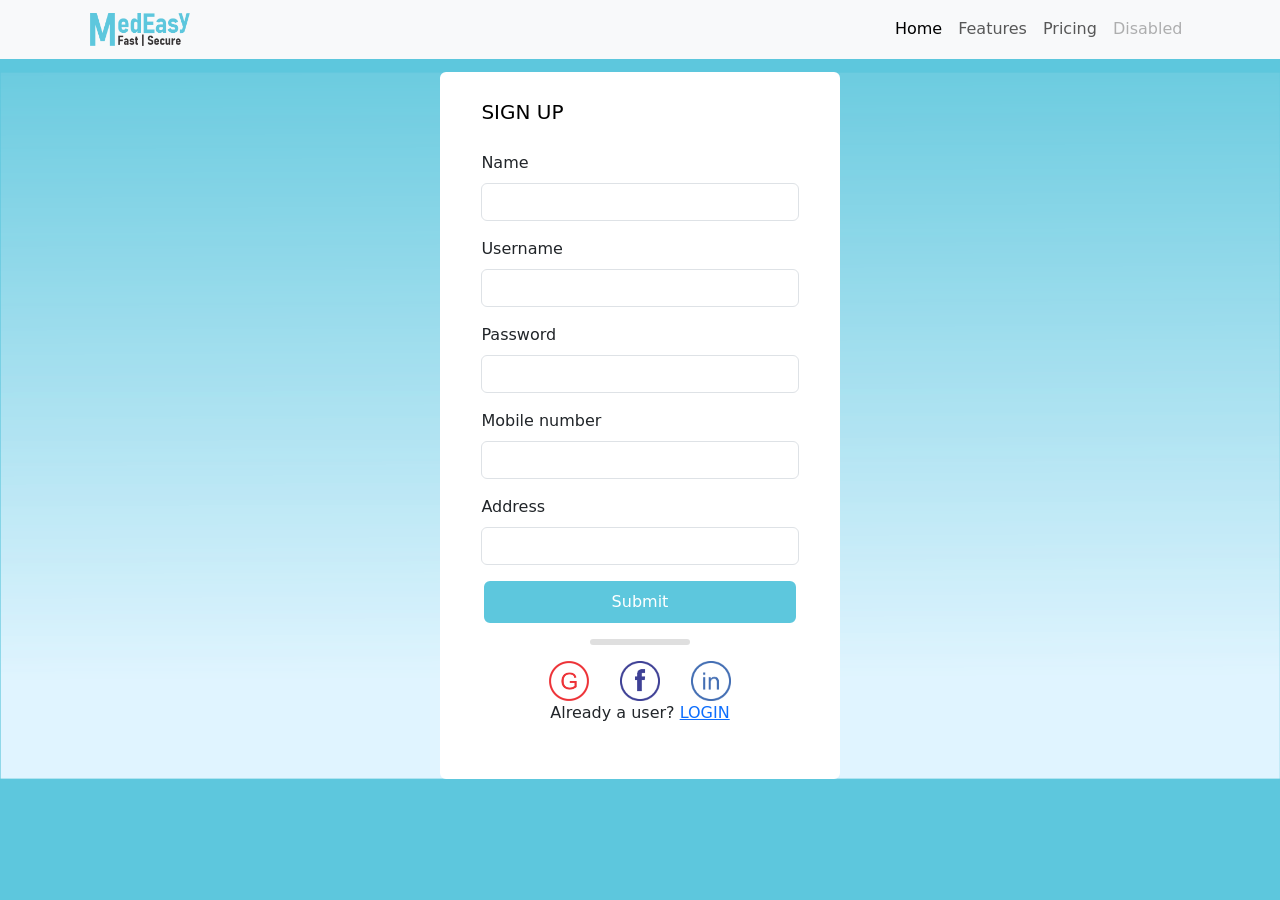
<file: public/htmls/index.html>
<!DOCTYPE html>
<html lang="en">
<head>
    <meta charset="UTF-8">
    <meta http-equiv="X-UA-Compatible" content="IE=edge">
    <meta name="viewport" content="width=device-width, initial-scale=1.0">
    <title>Sign Up</title>

    <!-- Bootstrap Link -->
    <link
      href="https://cdn.jsdelivr.net/npm/bootstrap@5.2.2/dist/css/bootstrap.min.css"
      rel="stylesheet"
      integrity="sha384-Zenh87qX5JnK2Jl0vWa8Ck2rdkQ2Bzep5IDxbcnCeuOxjzrPF/et3URy9Bv1WTRi"
      crossorigin="anonymous"
    />
    <script
      src="https://cdn.jsdelivr.net/npm/bootstrap@5.2.2/dist/js/bootstrap.bundle.min.js"
      integrity="sha384-OERcA2EqjJCMA+/3y+gxIOqMEjwtxJY7qPCqsdltbNJuaOe923+mo//f6V8Qbsw3"
      crossorigin="anonymous"
    ></script>

    <!-- CSS link -->
    <link rel="stylesheet" href="../css/style.css" />

    <!-- fonts -->
    <link rel="preconnect" href="https://fonts.googleapis.com" />
    <link rel="preconnect" href="https://fonts.gstatic.com" crossorigin />
    <link
      href="https://fonts.googleapis.com/css2?family=Oswald:wght@600&display=swap"
      rel="stylesheet"
    />
</head>
<body style="background-color: rgb(93, 199, 221);">
     <!-- Bootstrap Navbar -->
     <nav class="navbar navbar-expand-lg bg-light">
        <div class="container-fluid">
          <a class="navbar-brand" href="http://localhost:8000/"
            ><img src="../img/Logo.png" alt="MedEasy Logo" width="100px"
          /></a>
          <button
            class="navbar-toggler"
            type="button"
            data-bs-toggle="collapse"
            data-bs-target="#navbarNavAltMarkup"
            aria-controls="navbarNavAltMarkup"
            aria-expanded="false"
            aria-label="Toggle navigation"
          >
            <span class="navbar-toggler-icon"></span>
          </button>
          <div class="collapse navbar-collapse" id="navbarNavAltMarkup">
            <div class="navbar-nav ms-auto">
              <a class="nav-link active" aria-current="page" href="#">Home</a>
              <a class="nav-link" href="#">Features</a>
              <a class="nav-link" href="#">Pricing</a>
              <a class="nav-link disabled">Disabled</a>
            </div>
          </div>
        </div>
      </nav>
      
      <div class="sec2BG">
        
      <div class="login rounded" style="margin-top: 1%;" id="form">
        <form method="post" action="/SignUp">
          <h5 style="padding-bottom: 6%; color: black">SIGN UP</h5>
          <div class="mb-3">
              <label for="exampleInputEmail1" class="form-label"
                >Name</label
              >
              <input
                type="text"
                class="form-control"
                id="exampleInputEmail1"
                aria-describedby="emailHelp"
                name="Name"
              />
            </div>
  
          <div class="mb-3">
            <label for="exampleInputEmail1" class="form-label"
              >Username</label
            >
            <input
              type="text"
              class="form-control"
              id="exampleInputEmail1"
              aria-describedby="emailHelp"
              name="Username"
            />
          </div>
          <div class="mb-3">
            <label for="exampleInputPassword1" class="form-label"
              >Password</label
            >
            <input
              type="password"
              class="form-control"
              id="exampleInputPassword1"
              name="Password"
            />
          </div>
          <div class="mb-3">
            <label for="exampleInputEmail1" class="form-label"
              >Mobile number</label
            >
            <input
              type="number"
              class="form-control"
              id="exampleInputEmail1"
              aria-describedby="emailHelp"
              name="Contactno"
            />
          </div>
          <div class="mb-3">
            <label for="exampleInputEmail1" class="form-label"
              >Address</label
            >
            <input
              type="text"
              class="form-control"
              id="exampleInputEmail1"
              aria-describedby="emailHelp"
              name="Address"
            />
          </div>
          <center>
            <button type="submit" class="btn btn-primary" style="width: 312px">
              Submit
            </button>
          </center>
  
          <center>
            <hr class="rounded"/>
            <div class="row" style="padding: 0 20%">
              <div class="col-sm-4">
                <img src="../img/google.png" width="40px" alt="" />
              </div>
              <div class="col-sm-4">
                <img src="../img/facebook.png" width="40px" alt="" />
              </div>
              <div class="col-sm-4">
                <img src="../img/in.png" width="40px" alt="" />
              </div>
            </div>
    
            Already a user? <a href="http://localhost:8000/#form">LOGIN</a>
          </center>
        </form>
      </div>
      </div>

</body>
</html>
</file>
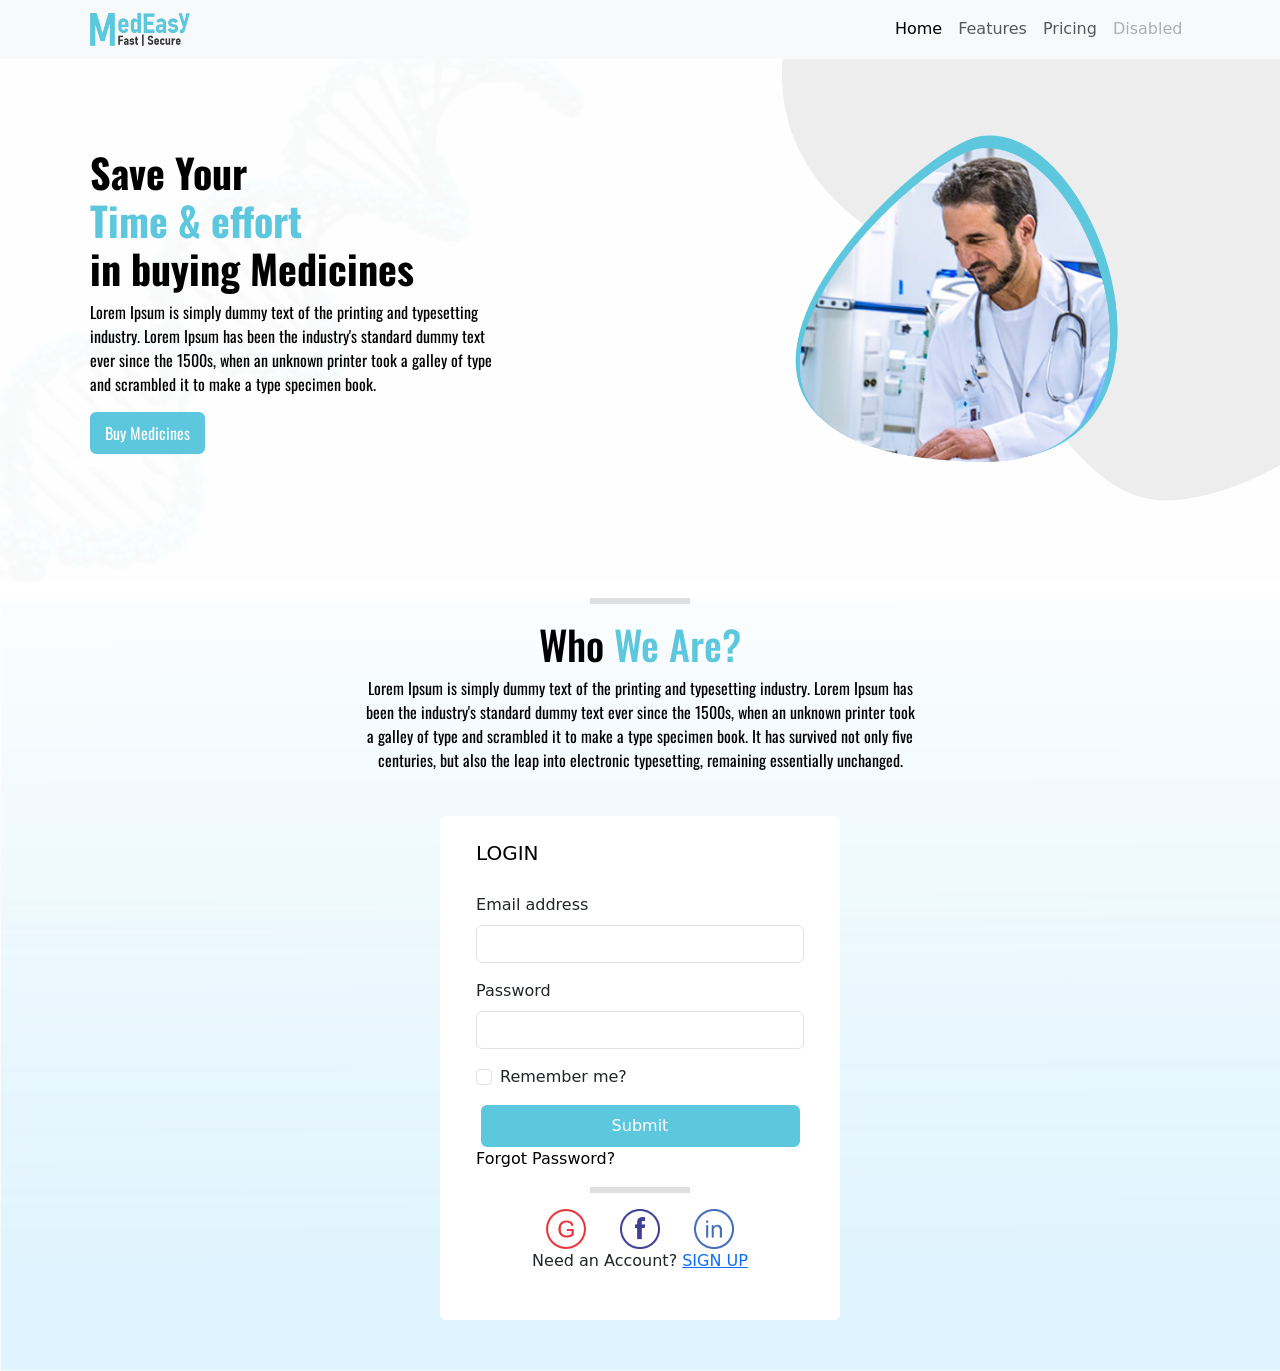
<file: public/htmls/home.html>
<!DOCTYPE html>
<html lang="en">
  <head>
    <meta charset="UTF-8" />
    <meta http-equiv="X-UA-Compatible" content="IE=edge" />
    <meta name="viewport" content="width=device-width, initial-scale=1.0" />
    <title>MedEasy</title>

    <!-- Bootstrap Link -->
    <link
      href="https://cdn.jsdelivr.net/npm/bootstrap@5.2.2/dist/css/bootstrap.min.css"
      rel="stylesheet"
      integrity="sha384-Zenh87qX5JnK2Jl0vWa8Ck2rdkQ2Bzep5IDxbcnCeuOxjzrPF/et3URy9Bv1WTRi"
      crossorigin="anonymous"
    />
    <script
      src="https://cdn.jsdelivr.net/npm/bootstrap@5.2.2/dist/js/bootstrap.bundle.min.js"
      integrity="sha384-OERcA2EqjJCMA+/3y+gxIOqMEjwtxJY7qPCqsdltbNJuaOe923+mo//f6V8Qbsw3"
      crossorigin="anonymous"
    ></script>

    <!-- CSS link -->
    <link rel="stylesheet" href="../css/style.css" />

    <!-- fonts -->
    <link rel="preconnect" href="https://fonts.googleapis.com" />
    <link rel="preconnect" href="https://fonts.gstatic.com" crossorigin />
    <link
      href="https://fonts.googleapis.com/css2?family=Oswald:wght@600&display=swap"
      rel="stylesheet"
    />
  </head>
  <body>
    <!-- Bootstrap Navbar -->
    <nav class="navbar navbar-expand-lg bg-light">
      <div class="container-fluid">
        <a class="navbar-brand" href="http://localhost:8000/"
          ><img src="../img/Logo.png" alt="MedEasy Logo" width="100px"
        /></a>
        <button
          class="navbar-toggler"
          type="button"
          data-bs-toggle="collapse"
          data-bs-target="#navbarNavAltMarkup"
          aria-controls="navbarNavAltMarkup"
          aria-expanded="false"
          aria-label="Toggle navigation"
        >
          <span class="navbar-toggler-icon"></span>
        </button>
        <div class="collapse navbar-collapse" id="navbarNavAltMarkup">
          <div class="navbar-nav ms-auto">
            <a class="nav-link active" aria-current="page" href="#">Home</a>
            <a class="nav-link" href="#">Features</a>
            <a class="nav-link" href="#">Pricing</a>
            <a class="nav-link disabled">Disabled</a>
          </div>
        </div>
      </div>
    </nav>

    <!-- section 1 -->
    <div class="sec1bg sec1text container-fluid">
      <h1 class="fw-bold">
        Save Your
        <br />
        <span style="color: rgb(93, 199, 221)">Time & effort</span>
        <br />
        in buying Medicines
      </h1>
      <p>
        Lorem Ipsum is simply dummy text of the printing and typesetting
        industry. Lorem Ipsum has been the industry's standard dummy text ever
        since the 1500s, when an unknown printer took a galley of type and
        scrambled it to make a type specimen book.
      </p>
      <a href="#form">
      <button class="btn btn-primary">Buy Medicines</button>
      </a>
    </div>

    <div class="sec2BG container-fluid" style="padding-bottom: 4%">
      <center>
        <hr />
        <div class="sec2text">
          <h1>
            Who
            <span style="color: rgb(93, 199, 221)"> We Are?</span>
          </h1>

          <p>
            Lorem Ipsum is simply dummy text of the printing and typesetting
            industry. Lorem Ipsum has been the industry's standard dummy text
            ever since the 1500s, when an unknown printer took a galley of type
            and scrambled it to make a type specimen book. It has survived not
            only five centuries, but also the leap into electronic typesetting,
            remaining essentially unchanged.
          </p>
        </div>
      </center>

      <div class="login rounded" id="form">
        <form method="post" action="/Home">
          <h5 style="padding-bottom: 6%; color: black">LOGIN</h5>
          <div class="mb-3">
            <label for="exampleInputEmail1" class="form-label"
              >Email address</label
            >
            <input
              type="email"
              class="form-control"
              id="exampleInputEmail1"
              aria-describedby="emailHelp"
            />
          </div>
          <div class="mb-3">
            <label for="exampleInputPassword1" class="form-label"
              >Password</label
            >
            <input
              type="password"
              class="form-control"
              id="exampleInputPassword1"
            />
          </div>
          <div class="mb-3 form-check">
            <input
              type="checkbox"
              class="form-check-input"
              id="exampleCheck1"
            />
            <label class="form-check-label" for="exampleCheck1"
              >Remember me?</label
            >
          </div>
          <center>
            <button type="submit" class="btn btn-primary" style="width: 319px">
              Submit
            </button>
          </center>
          <div>
            <a href="#" style="color: black"
              ><label for="pass">Forgot Password?</label></a
            >
          </div>
          <center>
            <hr />
            <div class="row" style="padding: 0 20%">
              <div class="col-sm-4">
                <img src="../img/google.png" width="40px" alt="" />
              </div>
              <div class="col-sm-4">
                <img src="../img/facebook.png" width="40px" alt="" />
              </div>
              <div class="col-sm-4">
                <img src="../img/in.png" width="40px" alt="" />
              </div>
            </div>

            Need an Account? <a href="http://localhost:8000/SignUp">SIGN UP</a>
          </center>
        </form>



      </div>
    </div>
  </body>
</html>
</file>
<file: public/css/style.css>
.sec1bg
{
    background-image: url("../img/Sec1BG.png");
    background-repeat: no-repeat;
    background-size: cover;
}

.container-fluid{
    padding: 0 7%;
}

.sec1text{
    color: black;
    padding-top: 7%;
    padding-right: 60%;
    font-family: 'Oswald', sans-serif;
    padding-bottom: 10%;
}

.btn-primary{
    background-color: rgb(93, 199, 221);
    border: solid rgb(93, 199, 221);
}

.sec2BG{

    background-image: url("../img/sec2BG.png");
    background-repeat: no-repeat;
    background-size: cover;
}

hr{
    width: 100px;
    border: solid 3px grey;
}

.sec2text{
    color: black;
    font-family: 'Oswald', sans-serif;
    padding: 0 25%;
    margin-bottom: 4%;
}
.login{
    width: 400px;
    margin: auto;
    background-color: rgb(255, 255, 255);
    border: 3px solid white;
    padding: 2% 3%;
    padding-bottom: 4%;
}
</file>
